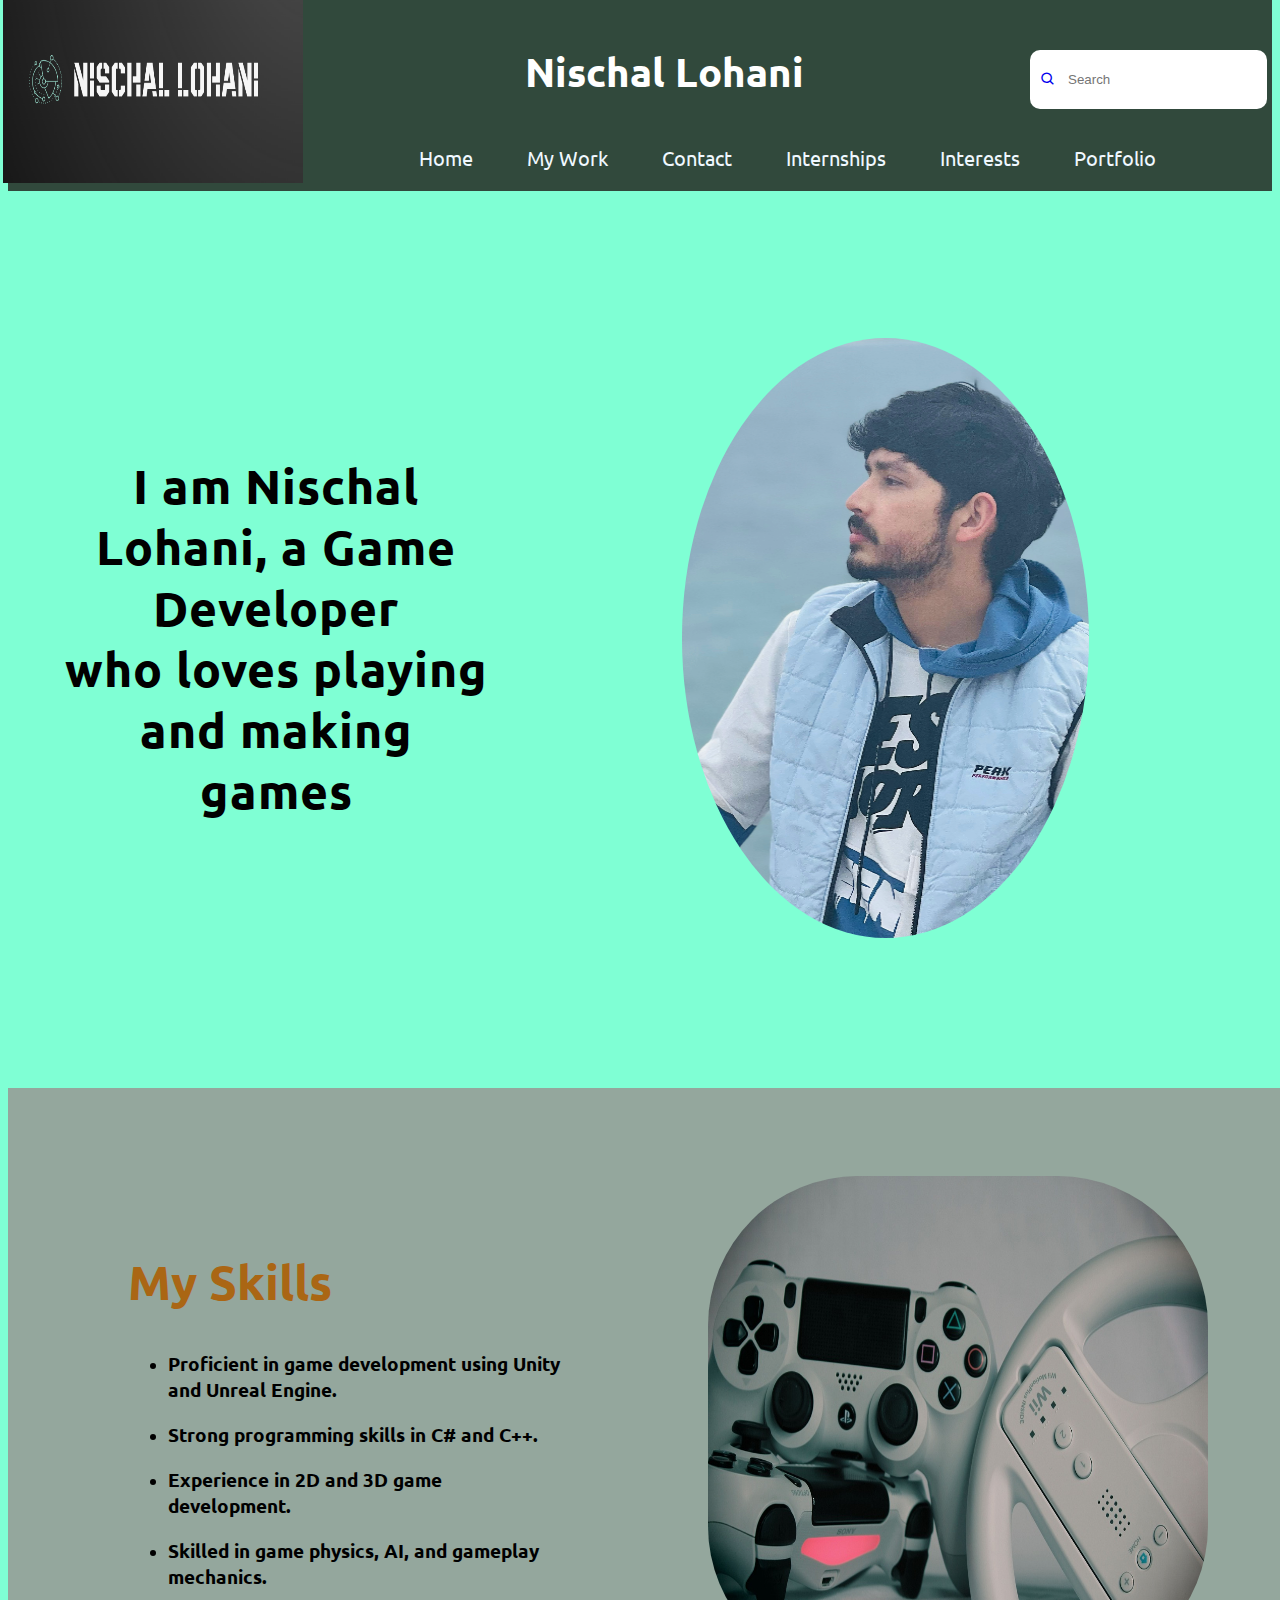
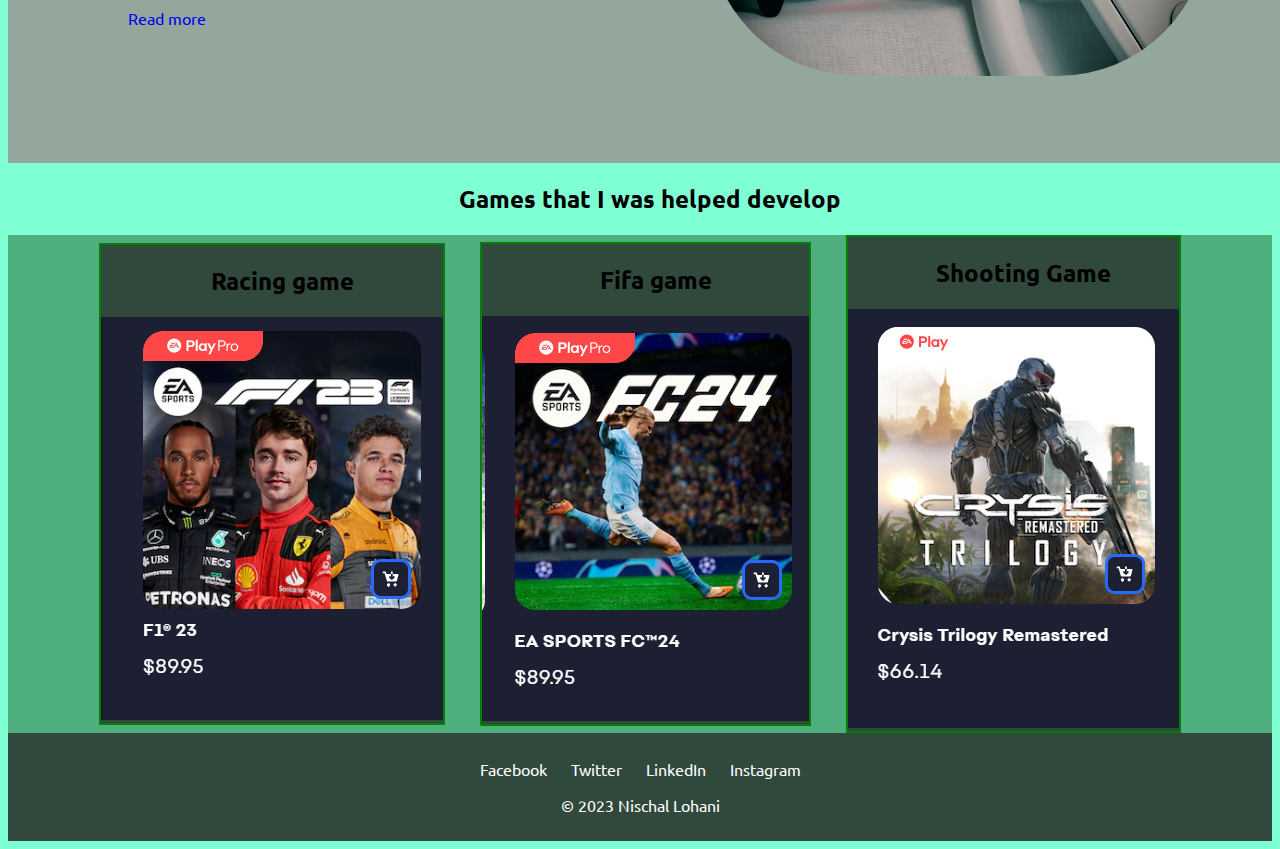
<file: index.html>
<!DOCTYPE html>
<html lang="en">
<head>
    <meta charset="UTF-8">
    <meta name="viewport" content="width=device-width, initial-scale=1.0">
    <link rel="stylesheet" href="css\styling.css">
    <link href='https://unpkg.com/boxicons@2.1.4/css/boxicons.min.css' rel='stylesheet'>
    <link href="https://fonts.googleapis.com/css2?family=Ubuntu:wght@400;500;700&display=swap" rel="stylesheet">
    <title>Nischal lohani | Game Developer | Home</title>
</head>
<body>
    <header>
        
        <div id="logo">
            <img src="Images\Screenshot 2023-09-27 000123.png" alt="Nischal Lohani logo" height="185px" width="300px">
        </div>    
        <div class="action">
            <div class="searchbox">
                <a href="#"><i class='bx bx-search'></i></a>
                <input type="text" placeholder="Search">
            </div>   
          
        <h1><strong>Nischal Lohani</strong></h1>
        <nav>
        <ul>
                <li><a href="Home.html">Home</a></li>
                <li><a href="gallery.html">My Work</a></li>
                <li><a href="contact.html">Contact</a></li>
                <li><a href="internships.html">Internships</a></li>
                <li><a href="interests.html">Interests</a></li>
                <li class="portfolio">
                    <a href="#">Portfolio</a>
                    <ul class="dropdown">
                        <li><a href="testimonials.html">Testimonials</a></li>
                        <li><a href="affiliations.html"> Affiliations </a></li>
                        <li><a href="skills.html">   Skills   </a></li>
                    </ul>
                </li>
                </ul>
               
                </div>
                </nav>
  </header>
  
  <div class="banner">
    <div class="bg">
        <div class="content">
            <h1><strong>  I am Nischal Lohani, a Game Developer <br>
                who loves playing and making games</strong></h1>

        </div>
        <img src="Images\Untitled.png" alt="My photo">
    </div>
  </div>

  <div class="description">
    <div class="contentBx">
        <h2> My Skills</h2>
        <p> 
           <ul>
            <li><h3>Proficient in game development using Unity and Unreal Engine.</h3></li>
            <li><h3>Strong programming skills in C# and C++.</h3></li>
            <li><h3>Experience in 2D and 3D game development.</h3></li>
            <li><h3>Skilled in game physics, AI, and gameplay mechanics.</h3></li>

        </ul>
    </p>
    <a href="skills.html">Read more</a>
 </div>
 <img src="Images\gaming-2215601_1280.jpg" alt="Gaming image">
 </div>
<section class="photos">
    <h2> Games that I was helped develop </h2>
    <div class="contains">
        <div class="box">
            <h2>Racing game</h2>
          <a href="gallery.html"><img src="Images\race.png" alt="racing"></a>  
        </div>
        <div class="box">
            <h2>Fifa game</h2>
            <a href="gallery.html"><img src="Images\fifa.png" alt="fifa photo"></a>  
            
        </div>
        <div class="box">
            <h2> Shooting Game</h2>
            <a href="gallery.html"><img src="Images\shoot.png" alt="shooting"></a>  
            
        </div>
    </div>
</section>

  <footer>
    <ul class="social-media">
        <li><a href="https://www.facebook.com/nikhil.lohani.35">Facebook</a></li>
        <li><a href="#">Twitter</a></li>
        <li><a href="#">LinkedIn</a></li>
        <li><a href="#">Instagram</a></li>
    </ul>
    <p>&copy; 2023 Nischal Lohani</p>
  </footer>
</body>
</html>
</file>
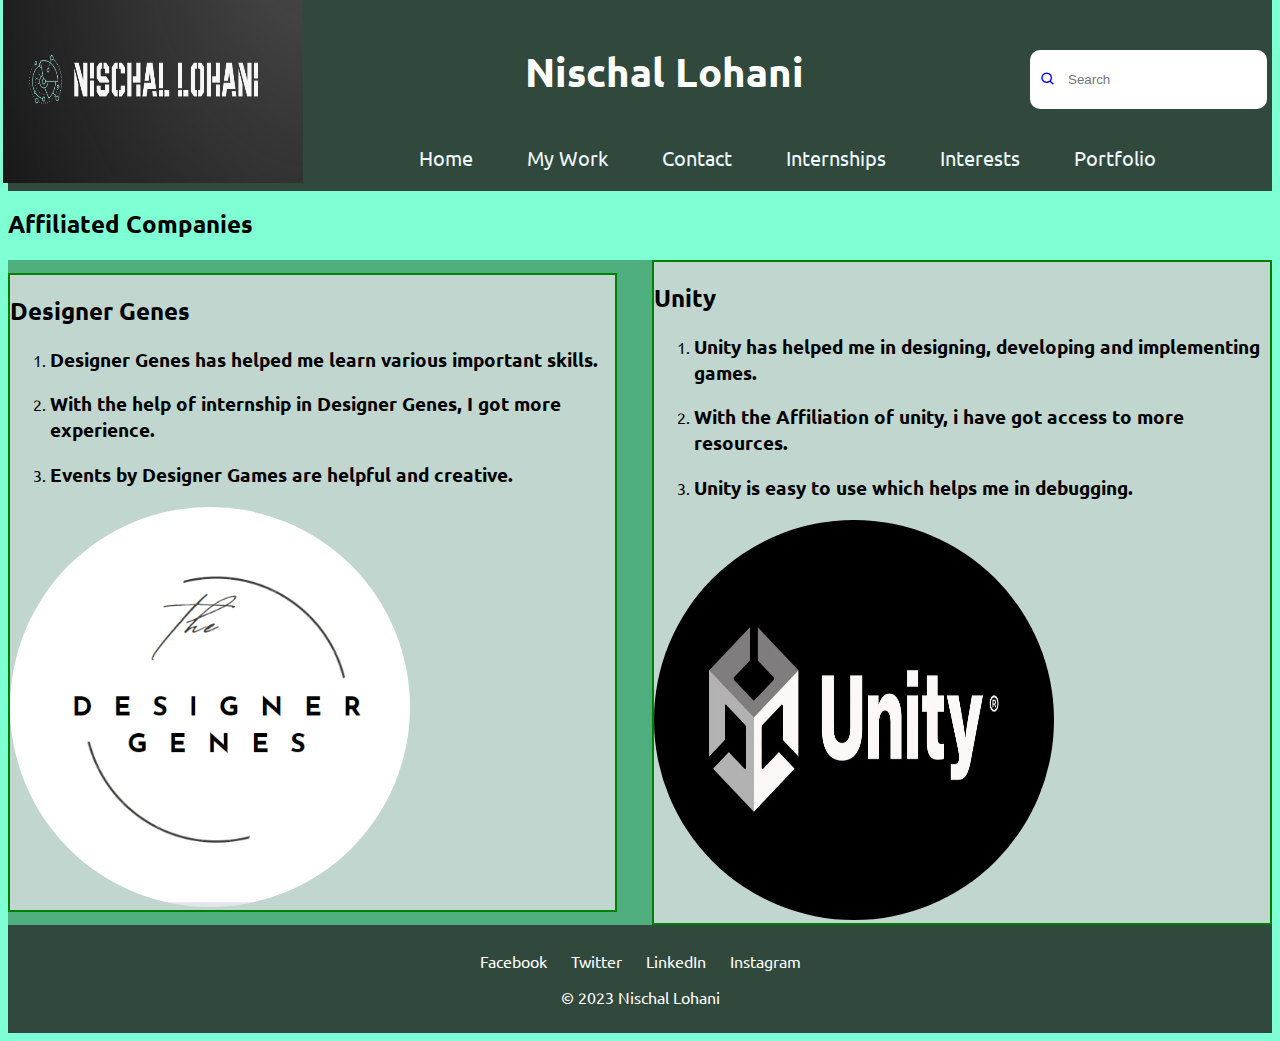
<file: affiliations.html>
<!DOCTYPE html>
<html lang="en">
<head>
    <meta charset="UTF-8">
    <meta name="viewport" content="width=device-width, initial-scale=1.0">
    <link rel="stylesheet" href="css\styling.css">
    <link href='https://unpkg.com/boxicons@2.1.4/css/boxicons.min.css' rel='stylesheet'>
    <link href="https://fonts.googleapis.com/css2?family=Ubuntu:wght@400;500;700&display=swap" rel="stylesheet">
    <title>Affiliations</title>
</head>
<body>
    <header>
        
        <div id="logo">
            <img src="Images\Screenshot 2023-09-27 000123.png" alt="Nischal Lohani logo" height="185px" width="300px">
        </div>    
        <div class="action">
            <div class="searchbox">
                <a href="#"><i class='bx bx-search'></i></a>
                <input type="text" placeholder="Search">
            </div>   
          
        <h1><strong>Nischal Lohani</strong></h1>
        <nav>
        <ul>
                <li><a href="Home.html">Home</a></li>
                <li><a href="gallery.html">My Work</a></li>
                <li><a href="contact.html">Contact</a></li>
                <li><a href="internships.html">Internships</a></li>
                <li><a href="interests.html">Interests</a></li>
                <li class="portfolio">
                    <a href="#">Portfolio</a>
                    <ul class="dropdown">
                        <li><a href="testimonials.html">Testimonials</a></li>
                        <li><a href="affiliations.html"> Affiliations </a></li>
                        <li><a href="skills.html">   Skills   </a></li>
                    </ul>
                </li>
                </ul>
               
                </div>
                </nav>
  </header>


  <section class="company">
    <h2> Affiliated Companies</h2>
    <div class="contains">
        <div class="box">
            <h2>Designer Genes</h2>
            <ol>
                <li><h3>Designer Genes has helped me learn various important skills.</h3></li>
                <li><h3>  With the help of internship in Designer Genes, I got more experience.</h3></li>
                <li><h3>Events by Designer Games are helpful and creative.</h3></li>
            </ol>
        
          <img src="Images\designer.png" alt="designer genes" width="400px" height="400px">
        </div>
        <div class="box">
            <h2>Unity</h2>
            <ol>
                <li><h3>Unity has helped me in designing, developing and implementing games.</h3></li>
                <li><h3>With the Affiliation of unity, i have got access to more resources.</h3></li>
                <li><h3>Unity is easy to use which helps me in debugging.</h3></li>
            </ol>
        
          <img src="Images\Unity.webp" alt="unity" width="400px" height="400px">
        </div>
            
        </div>
       
    </div>

  </section>

  <footer>
    <ul class="social-media">
        <li><a href="https://www.facebook.com/nikhil.lohani.35">Facebook</a></li>
        <li><a href="#">Twitter</a></li>
        <li><a href="#">LinkedIn</a></li>
        <li><a href="#">Instagram</a></li>
    </ul>
    <p>&copy; 2023 Nischal Lohani</p>
  </footer>
</html>
</file>
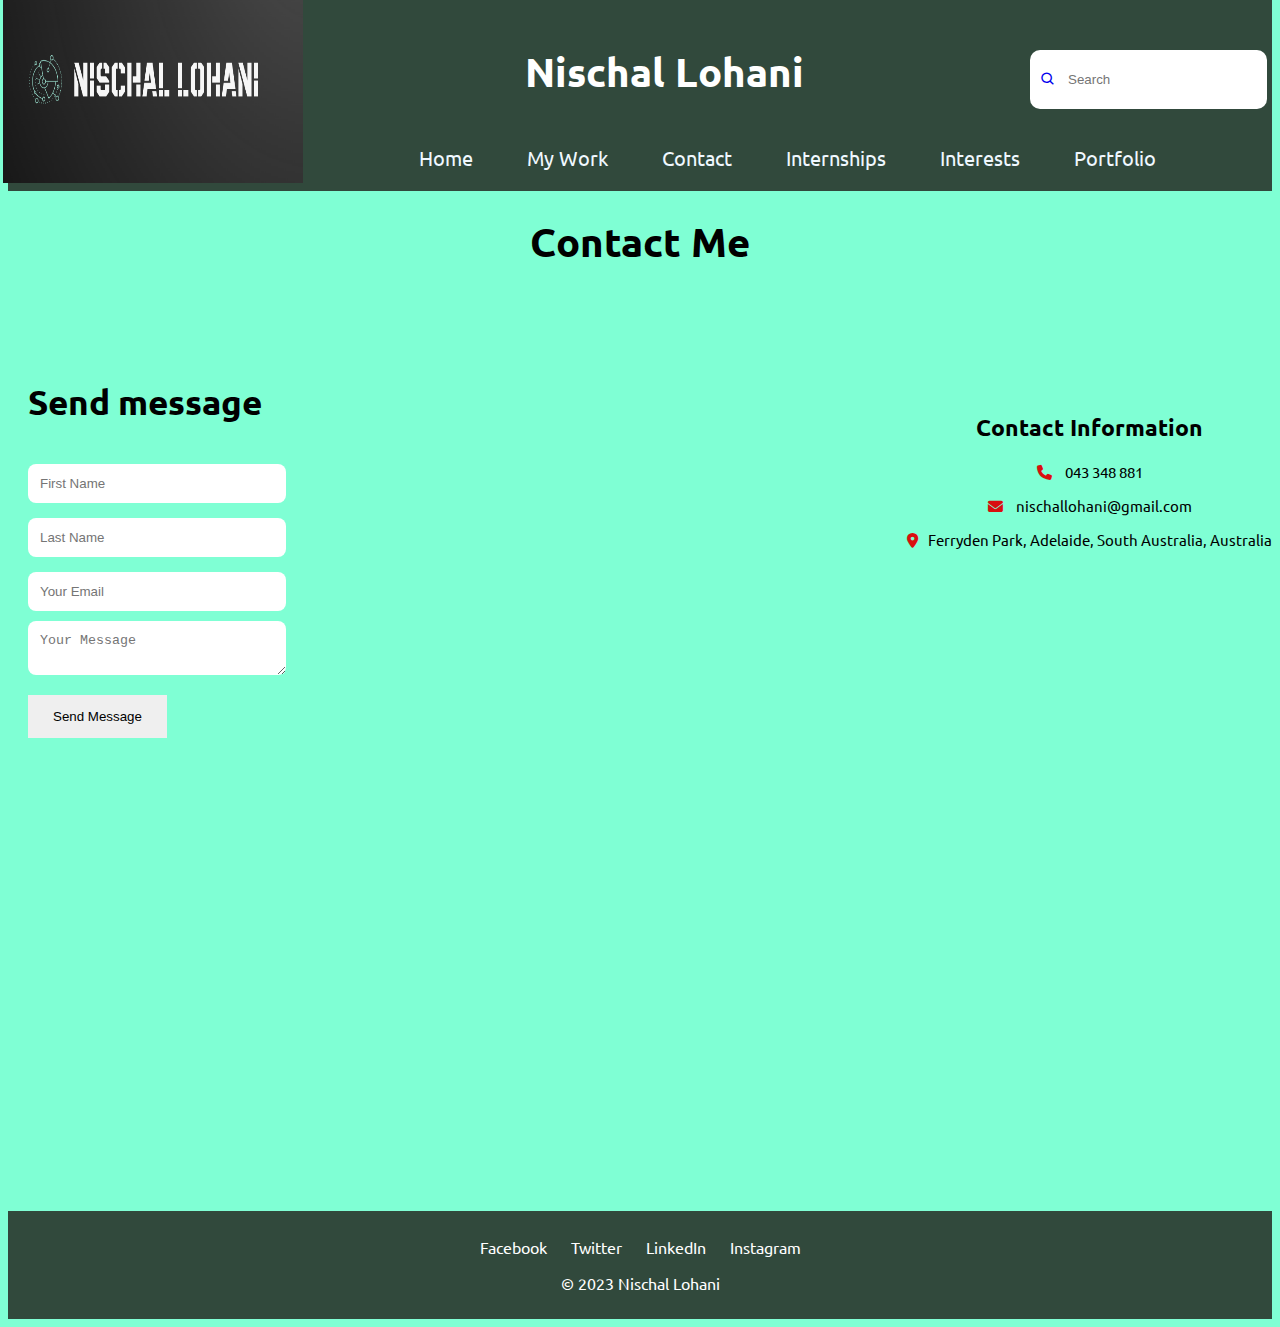
<file: contact.html>
<!DOCTYPE html>
<html lang="en">
<head>
    <meta charset="UTF-8">
    <meta name="viewport" content="width=device-width, initial-scale=1.0">
    <link rel="stylesheet" href="css\styling.css">
    <link rel="stylesheet" href="https://cdnjs.cloudflare.com/ajax/libs/font-awesome/6.4.2/css/all.min.css">
    <link href='https://unpkg.com/boxicons@2.1.4/css/boxicons.min.css' rel='stylesheet'>
    <link href="https://fonts.googleapis.com/css2?family=Ubuntu:wght@400;500;700&display=swap" rel="stylesheet">

    <title>Contact</title>
</head>
<body>
    <header>
        
        <div id="logo">
            <img src="Images\Screenshot 2023-09-27 000123.png" alt="Nischal Lohani logo" height="185px" width="300px">
        </div>    
        <div class="action">
            <div class="searchbox">
                <a href="#"><i class='bx bx-search'></i></a>
                <input type="text" placeholder="Search">
            </div>   
          
        <h1><strong>Nischal Lohani</strong></h1>
        <nav>
        <ul>
                <li><a href="Home.html">Home</a></li>
                <li><a href="gallery.html">My Work</a></li>
                <li><a href="contact.html">Contact</a></li>
                <li><a href="internships.html">Internships</a></li>
                <li><a href="interests.html">Interests</a></li>
                <li class="portfolio">
                    <a href="#">Portfolio</a>
                    <ul class="dropdown">
                        <li><a href="testimonials.html">Testimonials</a></li>
                        <li><a href="affiliations.html"> Affiliations </a></li>
                        <li><a href="skills.html">   Skills   </a></li>
                    </ul>
                </li>
                </ul>
               
                </div>
                </nav>

  </header>
  <h1> <strong>Contact Me</strong></h1> 
  <section class="contact" id="change">                     
    <div class="container">
        
        <div class="contact-wrapper">
            <div class=" contact-form">
                
                <h3> Send message</h3>
                
                <form>
                    <div class="form-group">
                        <input type="text" name="name" placeholder="First Name">
                    </div>
                    <div class="form-group">
                        <input type="text" name="name" placeholder="Last Name">
                    </div>
                    <div class="form-group">
                        <input type="email" name="email" placeholder="Your Email">
                    </div>
                    <div class="form-group">
                        <textarea name="message"  placeholder="Your Message"></textarea>
                    </div>
                    <div class="form-group">
                        <button type="submit" onclick="displayDate()">Send Message</button> 
                       
                </form>
        
            </div>
           
            </div>
        </div>
    </div>
</section>
<div class="contact-info" >
    <h2>Contact Information</h2>
    <p><i class="fas fa-phone"></i> 043 348 881</p>
    <p><i class="fas fa-envelope"></i> nischallohani@gmail.com</p>
    <p><i class="fas fa-map-marker-alt"></i>Ferryden Park, Adelaide, South Australia, Australia</p>
</div>
<div class="map">
    <iframe src="https://www.google.com/maps/embed?pb=!1m18!1m12!1m3!1d13094.017929832275!2d138.56137025!3d-34.86867619999999!2m3!1f0!2f0!3f0!3m2!1i1024!2i768!4f13.1!3m3!1m2!1s0x6ab0c630a63e7641%3A0x5033654628eafb0!2sFerryden%20Park%20SA%205010!5e0!3m2!1sen!2sau!4v1696629879442!5m2!1sen!2sau" width="600" height="450" style="border:0;" allowfullscreen="" loading="lazy" referrerpolicy="no-referrer-when-downgrade" ></iframe>
 

</div>

</body>




  <footer>
    <ul class="social-media">
        <li><a href="https://www.facebook.com/nikhil.lohani.35">Facebook</a></li>
        <li><a href="#">Twitter</a></li>
        <li><a href="#">LinkedIn</a></li>
        <li><a href="#">Instagram</a></li>
    </ul>
    <p>&copy; 2023 Nischal Lohani</p>
  </footer>
  </html>
</file>
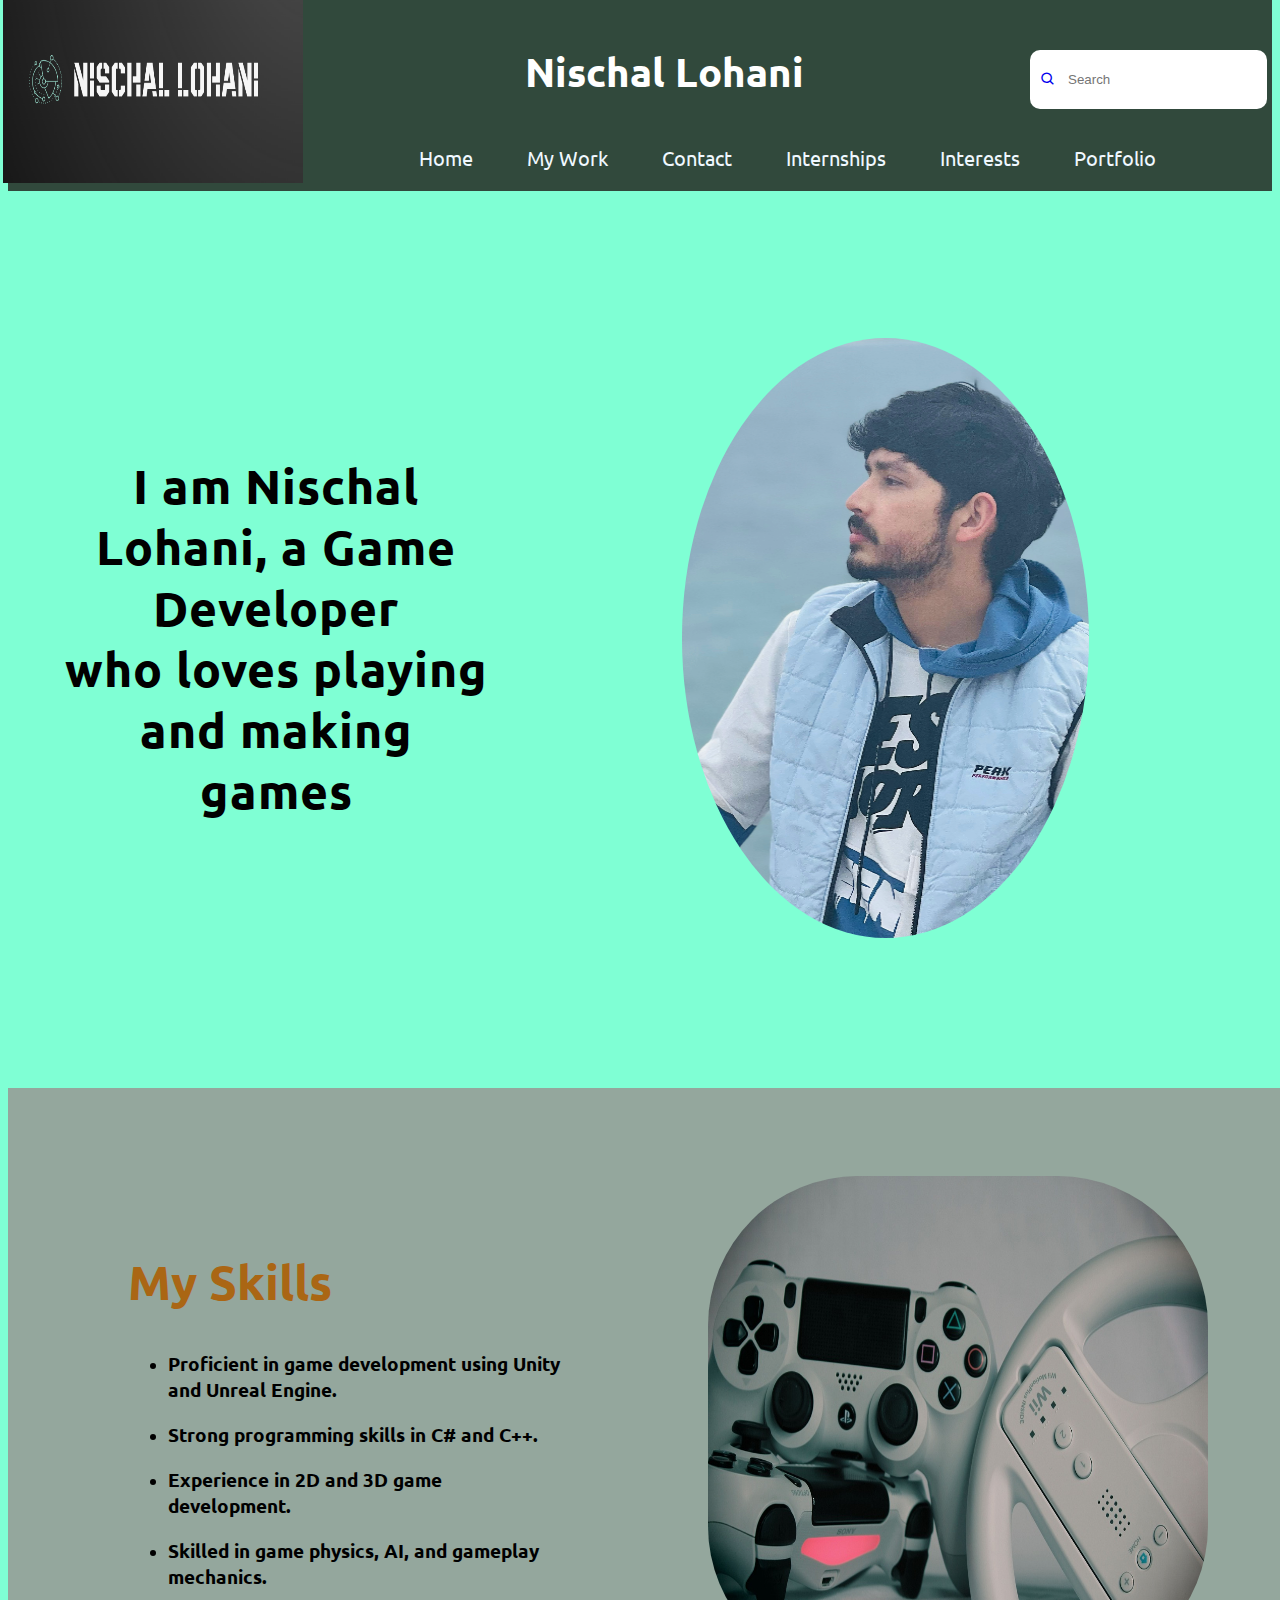
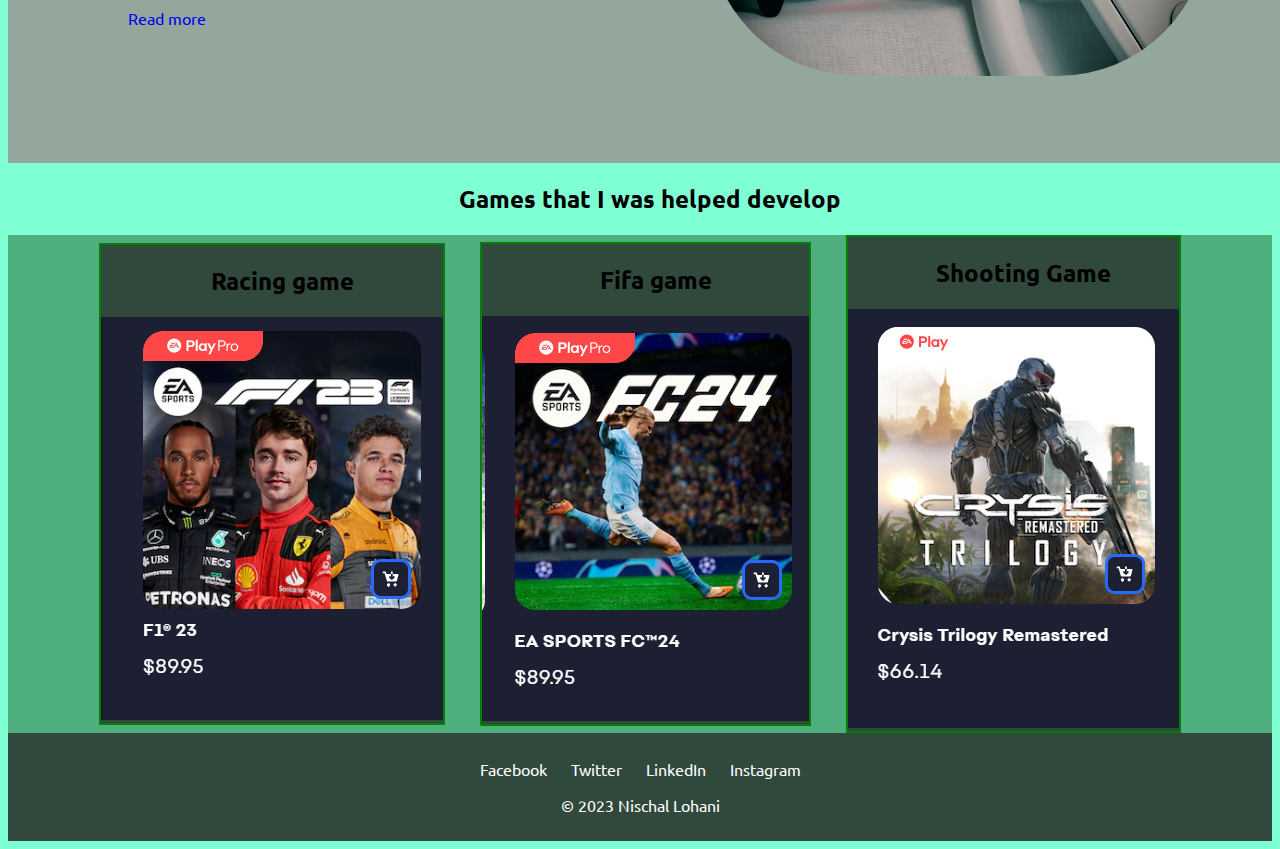
<file: Home.html>
<!DOCTYPE html>
<html lang="en">
<head>
    <meta charset="UTF-8">
    <meta name="viewport" content="width=device-width, initial-scale=1.0">
    <link rel="stylesheet" href="css\styling.css">
    <link href='https://unpkg.com/boxicons@2.1.4/css/boxicons.min.css' rel='stylesheet'>
    <link href="https://fonts.googleapis.com/css2?family=Ubuntu:wght@400;500;700&display=swap" rel="stylesheet">
    <title>Nischal lohani | Game Developer | Home</title>
</head>
<body>
    <header>
        
        <div id="logo">
            <img src="Images\Screenshot 2023-09-27 000123.png" alt="Nischal Lohani logo" height="185px" width="300px">
        </div>    
        <div class="action">
            <div class="searchbox">
                <a href="#"><i class='bx bx-search'></i></a>
                <input type="text" placeholder="Search">
            </div>   
          
        <h1><strong>Nischal Lohani</strong></h1>
        <nav>
        <ul>
                <li><a href="Home.html">Home</a></li>
                <li><a href="gallery.html">My Work</a></li>
                <li><a href="contact.html">Contact</a></li>
                <li><a href="internships.html">Internships</a></li>
                <li><a href="interests.html">Interests</a></li>
                <li class="portfolio">
                    <a href="#">Portfolio</a>
                    <ul class="dropdown">
                        <li><a href="testimonials.html">Testimonials</a></li>
                        <li><a href="affiliations.html"> Affiliations </a></li>
                        <li><a href="skills.html">   Skills   </a></li>
                    </ul>
                </li>
                </ul>
               
                </div>
                </nav>
  </header>
  
  <div class="banner">
    <div class="bg">
        <div class="content">
            <h1><strong>  I am Nischal Lohani, a Game Developer <br>
                who loves playing and making games</strong></h1>

        </div>
        <img src="Images\Untitled.png" alt="My photo">
    </div>
  </div>

  <div class="description">
    <div class="contentBx">
        <h2> My Skills</h2>
        <p> 
           <ul>
            <li><h3>Proficient in game development using Unity and Unreal Engine.</h3></li>
            <li><h3>Strong programming skills in C# and C++.</h3></li>
            <li><h3>Experience in 2D and 3D game development.</h3></li>
            <li><h3>Skilled in game physics, AI, and gameplay mechanics.</h3></li>

        </ul>
    </p>
    <a href="skills.html">Read more</a>
 </div>
 <img src="Images\gaming-2215601_1280.jpg" alt="Gaming image">
 </div>
<section class="photos">
    <h2> Games that I was helped develop </h2>
    <div class="contains">
        <div class="box">
            <h2>Racing game</h2>
          <a href="gallery.html"><img src="Images\race.png" alt="racing"></a>  
        </div>
        <div class="box">
            <h2>Fifa game</h2>
            <a href="gallery.html"><img src="Images\fifa.png" alt="fifa photo"></a>  
            
        </div>
        <div class="box">
            <h2> Shooting Game</h2>
            <a href="gallery.html"><img src="Images\shoot.png" alt="shooting"></a>  
            
        </div>
    </div>
</section>

  <footer>
    <ul class="social-media">
        <li><a href="https://www.facebook.com/nikhil.lohani.35">Facebook</a></li>
        <li><a href="#">Twitter</a></li>
        <li><a href="#">LinkedIn</a></li>
        <li><a href="#">Instagram</a></li>
    </ul>
    <p>&copy; 2023 Nischal Lohani</p>
  </footer>
</body>
</html>
</file>
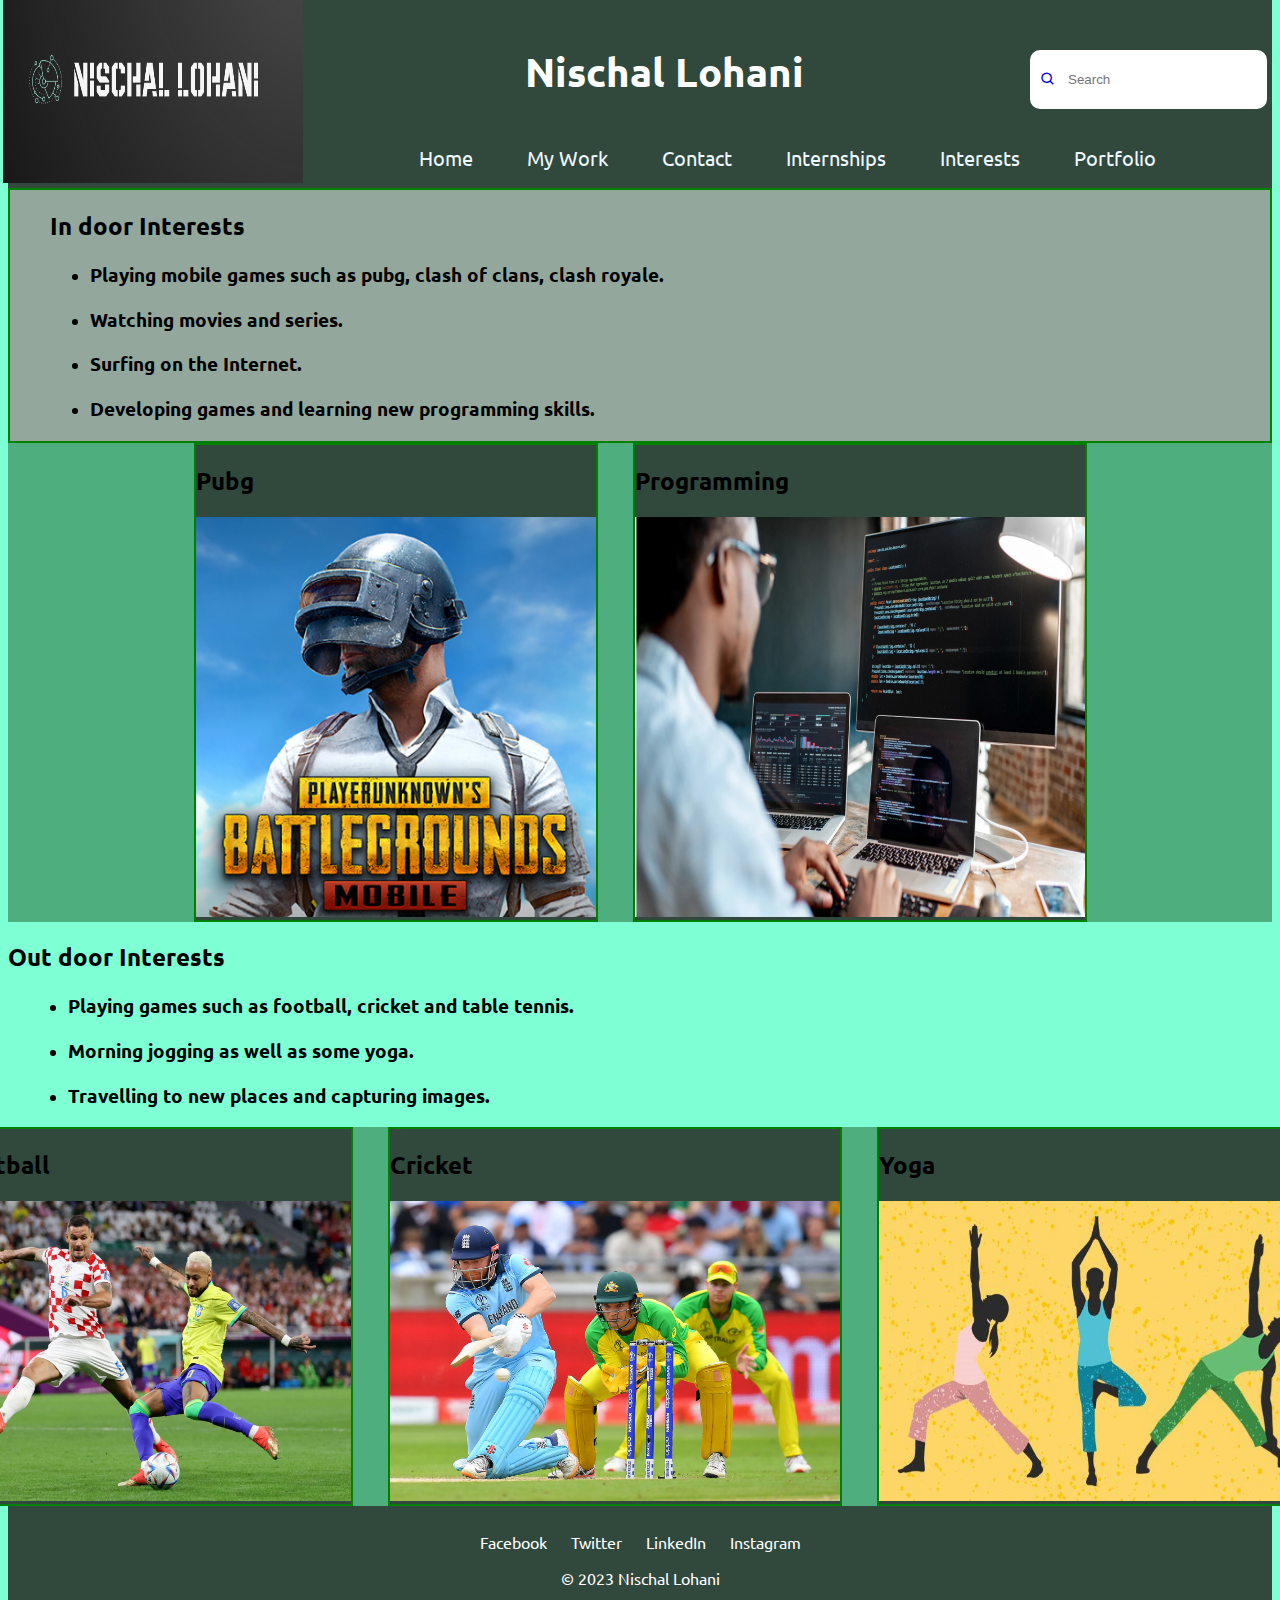
<file: interests.html>
<!DOCTYPE html>
<html lang="en">
<head>
    <meta charset="UTF-8">
    <meta name="viewport" content="width=device-width, initial-scale=1.0">
    <link rel="stylesheet" href="css\styling.css">
    <link href='https://unpkg.com/boxicons@2.1.4/css/boxicons.min.css' rel='stylesheet'>
    <link href="https://fonts.googleapis.com/css2?family=Ubuntu:wght@400;500;700&display=swap" rel="stylesheet">
    <title>Interests</title>
</head>
<body>
    <header>
        
        <div id="logo">
            <img src="Images\Screenshot 2023-09-27 000123.png" alt="Nischal Lohani logo" height="185px" width="300px">
        </div>    
        <div class="action">
            <div class="searchbox">
                <a href="#"><i class='bx bx-search'></i></a>
                <input type="text" placeholder="Search">
            </div>   
          
        <h1><strong>Nischal Lohani</strong></h1>
        <nav>
        <ul>
                <li><a href="Home.html">Home</a></li>
                <li><a href="gallery.html">My Work</a></li>
                <li><a href="contact.html">Contact</a></li>
                <li><a href="internships.html">Internships</a></li>
                <li><a href="interests.html">Interests</a></li>
                <li class="portfolio">
                    <a href="#">Portfolio</a>
                    <ul class="dropdown">
                        <li><a href="testimonials.html">Testimonials</a></li>
                        <li><a href="affiliations.html"> Affiliations </a></li>
                        <li><a href="skills.html">   Skills   </a></li>
                    </ul>
                </li>
            </ul>
          </div>
                </nav>
  </header>

<section class="indoor">
                <div class=" contains">
                    <div class="box">

                 <h2>In door Interests</h2>
                 <ul>
                    <li><h3>Playing mobile games such as pubg, clash of clans, clash royale.</h3></li>
                    <li><h3>Watching movies and series.</h3></li>
                    <li><h3>Surfing on the Internet.</h3></li>
                    <li><h3>Developing games and learning new programming skills.</h3></li>
                 </ul>
                    </div>
                 </div>
               </section>
               <section class="galleryphotos">
                <div class="contains">
                    <div class="box">
                        <h2>Pubg</h2>
                      <img src="Images\pubg.png" alt="game" width="400px" height="400px">
                    </div>
                    <div class="box">
                        <h2>Programming</h2>
                       <img src="Images\programmming.webp" alt="combat photo" width="450px" height="400px">
                        
                    </div>
                   
                </div>
               </section>
               
               <section class="outdoor">
                <h2> Out door Interests</h2>
                <ul>
                    <li><h3>Playing games such as football, cricket and table tennis.</h3></li>
                    <li><h3>Morning jogging as well as some yoga.</h3></li>
                    <li><h3>Travelling to new places and capturing images.</h3></li>


                </ul>
                <div class="contains">
                    <div class="box">
                        <h2>Football</h2>
                      <img src="Images\football.webp" alt="game" width="400px" height="300px">
                    </div>
                    <div class="box">
                        <h2>Cricket</h2>
                       <img src="Images\cricket.webp" alt="cricket" width="450px" height="300px">
                        
                    </div>
                    <div class="box">
                        <h2>Yoga</h2>
                       <img src="Images\Yoga.jpg" alt="yoga" width="450px" height="300px">
                        
                    </div>

                </section>


  <footer>
    <ul class="social-media">
        <li><a href="https://www.facebook.com/nikhil.lohani.35">Facebook</a></li>
        <li><a href="#">Twitter</a></li>
        <li><a href="#">LinkedIn</a></li>
        <li><a href="#">Instagram</a></li>
    </ul>
    <p>&copy; 2023 Nischal Lohani</p>
  </footer>
</html>
</file>
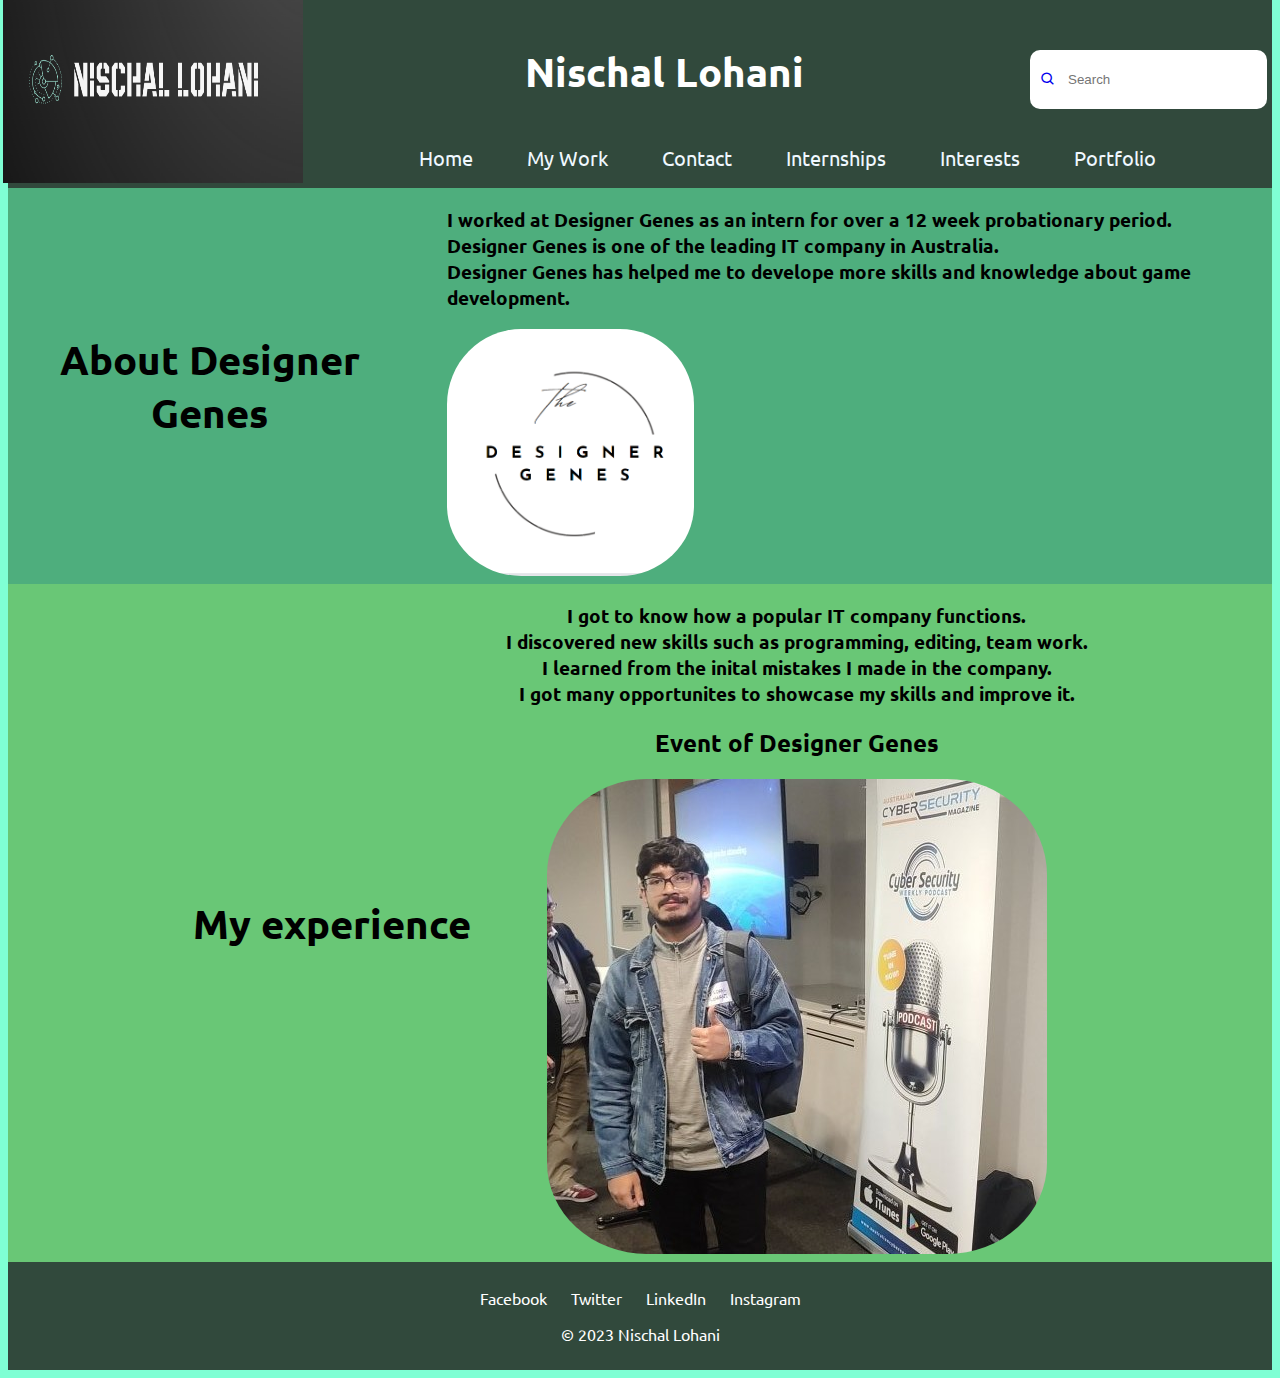
<file: internships.html>
<!DOCTYPE html>
<html lang="en">
<head>
    <meta charset="UTF-8">
    <meta name="viewport" content="width=device-width, initial-scale=1.0">
    <link rel="stylesheet" href="css\styling.css">
    <link href='https://unpkg.com/boxicons@2.1.4/css/boxicons.min.css' rel='stylesheet'>
    <link href="https://fonts.googleapis.com/css2?family=Ubuntu:wght@400;500;700&display=swap" rel="stylesheet">
    <title> Internships</title>
</head>
<body>
    <header>
        
        <div id="logo">
            <img src="Images\Screenshot 2023-09-27 000123.png" alt="Nischal Lohani logo" height="185px" width="300px">
        </div>    
        <div class="action">
            <div class="searchbox">
                <a href="#"><i class='bx bx-search'></i></a>
                <input type="text" placeholder="Search">
            </div>   
          
        <h1><strong>Nischal Lohani</strong></h1>
        <nav>
        <ul>
                <li><a href="Home.html">Home</a></li>
                <li><a href="gallery.html">My Work</a></li>
                <li><a href="contact.html">Contact</a></li>
                <li><a href="internships.html">Internships</a></li>
                <li><a href="interests.html">Interests</a></li>
                <li class="portfolio">
                    <a href="#">Portfolio</a>
                    <ul class="dropdown">
                        <li><a href="testimonials.html">Testimonials</a></li>
                        <li><a href="affiliations.html"> Affiliations </a></li>
                        <li><a href="skills.html">   Skills   </a></li>
                    </ul>
                </li>
                </ul>
               
                </div>
                </nav>
  </header>

<section class="mycompany">
    <h1>About Designer Genes</h1>
    <div class="contains">
        <div class="newbox">
            <p><h3> I worked at Designer Genes as an intern for over a 12 week probationary period.<br>
            Designer Genes is one of the leading IT company in Australia. <br>
            Designer Genes has helped me to develope more skills and knowledge about game development. <br></h3>       
         </p>
         <img src="Images\designer.png" alt="designer genes" width="200px" height="150px">

        </div>
</div>
</section>
<section class="myexperience">
    <h1>My experience</h1>
    <div class="contains">
        <div class="newbox">
            <p><h3> I got to know how  a popular IT company functions. <br>
            I discovered new skills such as programming, editing, team work. <br>
        I learned from the inital mistakes I made in the company. <br>
    I got many opportunites to showcase my skills and improve it.</h3></p>

        </div>
        <h2>Event of Designer Genes</h2>
        <img src="Images\Snapchat-335427316.jpg" alt="Event of Designer Genes" width="auto" height="auto">
    </div>
</section>


  <footer>
    <ul class="social-media">
        <li><a href="https://www.facebook.com/nikhil.lohani.35">Facebook</a></li>
        <li><a href="#">Twitter</a></li>
        <li><a href="#">LinkedIn</a></li>
        <li><a href="#">Instagram</a></li>
    </ul>
    <p>&copy; 2023 Nischal Lohani</p>
  </footer>
</html>
</file>
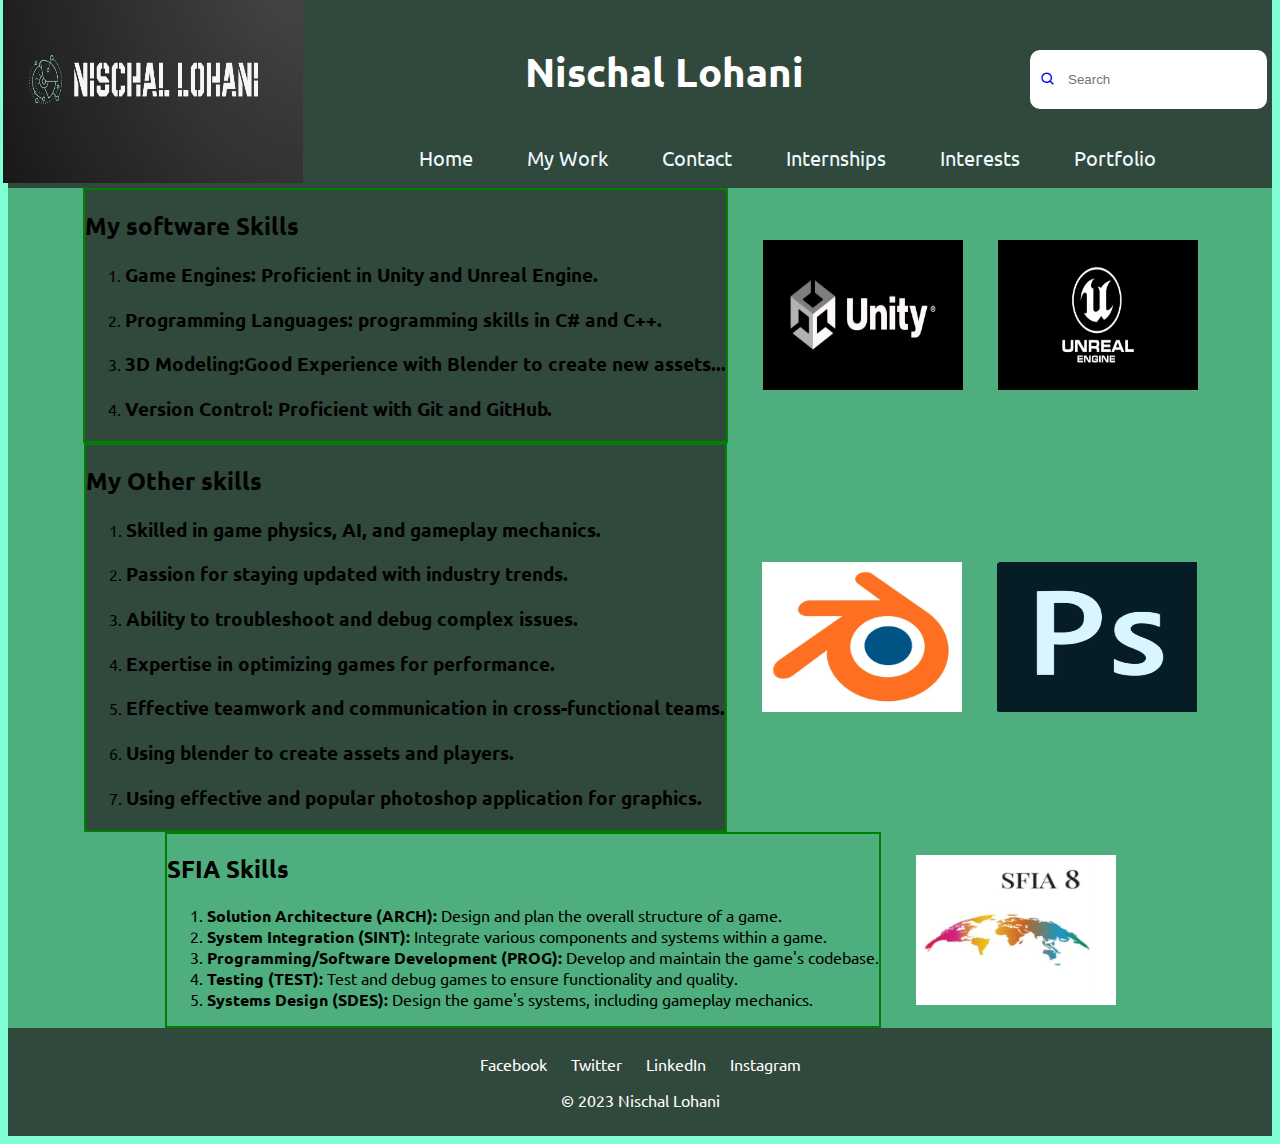
<file: skills.html>
<!DOCTYPE html>
<html lang="en">
<head>
    <meta charset="UTF-8">
    <meta name="viewport" content="width=device-width, initial-scale=1.0">
    <link rel="stylesheet" href="css\styling.css">
    <link href='https://unpkg.com/boxicons@2.1.4/css/boxicons.min.css' rel='stylesheet'>
    <link href="https://fonts.googleapis.com/css2?family=Ubuntu:wght@400;500;700&display=swap" rel="stylesheet">
    <title>Skills</title>
</head>
<body>
    <header>
        
        <div id="logo">
            <img src="Images\Screenshot 2023-09-27 000123.png" alt="Nischal Lohani logo" height="185px" width="300px">
        </div>    
        <div class="action">
            <div class="searchbox">
                <a href="#"><i class='bx bx-search'></i></a>
                <input type="text" placeholder="Search">
            </div>   
          
        <h1><strong>Nischal Lohani</strong></h1>
        <nav>
        <ul>
                <li><a href="Home.html">Home</a></li>
                <li><a href="gallery.html">My Work</a></li>
                <li><a href="contact.html">Contact</a></li>
                <li><a href="internships.html">Internships</a></li>
                <li><a href="interests.html">Interests</a></li>
                <li class="portfolio">
                    <a href="#">Portfolio</a>
                    <ul class="dropdown">
                        <li><a href="testimonials.html">Testimonials</a></li>
                        <li><a href="affiliations.html"> Affiliations </a></li>
                        <li><a href="skills.html">   Skills   </a></li>
                    </ul>
                </li>
                </ul>
               
                </div>
                </nav>
  </header>
    <section class="softwareSkills">
        <div class="contains">
            <div class="box">
                <h2>My software Skills</h2>
                <ol>
                    <li><h3><strong>Game Engines:</strong> Proficient in Unity and Unreal Engine.</h3></li>
                    <li><h3><strong>Programming Languages:</strong> programming skills in C# and C++.</h3></li>
                    <li><h3><strong>3D Modeling:</strong>Good Experience with  Blender to create new assets...</h3></li>
                    <li><h3><strong>Version Control:</strong> Proficient with Git and GitHub.</h3></li>
                    
                </ol>
              
            </div>
            <img src="Images\Unity.webp" alt="unity" width="200px" height="150px">
                    <img src="Images\unreal.jpg" alt="unreal" width="200px" height="150px">
        </div>
    

                    <section class="Otherskills">
                        <div class="contains">
                            <div class="box">
                                <h2>My Other skills</h2>
                                <ol>
                                    <li><h3>Skilled in game physics, AI, and gameplay mechanics.</h3></li>
                                    <li><h3>Passion for staying updated with industry trends.</h3></li>
                                    <li><h3>Ability to troubleshoot and debug complex issues.</h3></li>
                                    <li><h3>Expertise in optimizing games for performance.</h3></li>
                                    <li><h3>Effective teamwork and communication in cross-functional teams.</h3></li>
                                    <li><h3>Using blender to create assets and players.</h3></li>
                                    <li><h3>Using effective and popular photoshop application for graphics.</h3></li>
                                </ol>
                            </div>
                            <img src="Images\blender.webp" alt="blender" width="200px" height="150px" >
                            <img src="Images\ps.png" alt="Ps" width="200px" height="150px">

                        </div>

                    </section>
    
    <section class="sfiaskills">
        <div class="contains">
            <div class="box">
                <h2>SFIA Skills</h2>
                <ol>
                    <li><strong>Solution Architecture (ARCH):</strong> Design and plan the overall structure of a game.</li>
        <li><strong>System Integration (SINT):</strong> Integrate various components and systems within a game.</li>
        <li><strong>Programming/Software Development (PROG):</strong> Develop and maintain the game's codebase.</li>
        <li><strong>Testing (TEST):</strong> Test and debug games to ensure functionality and quality.</li>
        <li><strong>Systems Design (SDES):</strong> Design the game's systems, including gameplay mechanics.</li>
        
                </ol>
            </div>
            <img src="Images\sfia.png" alt="sfia" width="200px" height="150px">
        </div>
    </section>
    </section>





  <footer>
    <ul class="social-media">
        <li><a href="https://www.facebook.com/nikhil.lohani.35">Facebook</a></li>
        <li><a href="#">Twitter</a></li>
        <li><a href="#">LinkedIn</a></li>
        <li><a href="#">Instagram</a></li>
    </ul>
    <p>&copy; 2023 Nischal Lohani</p>
  </footer>
</html>
</file>
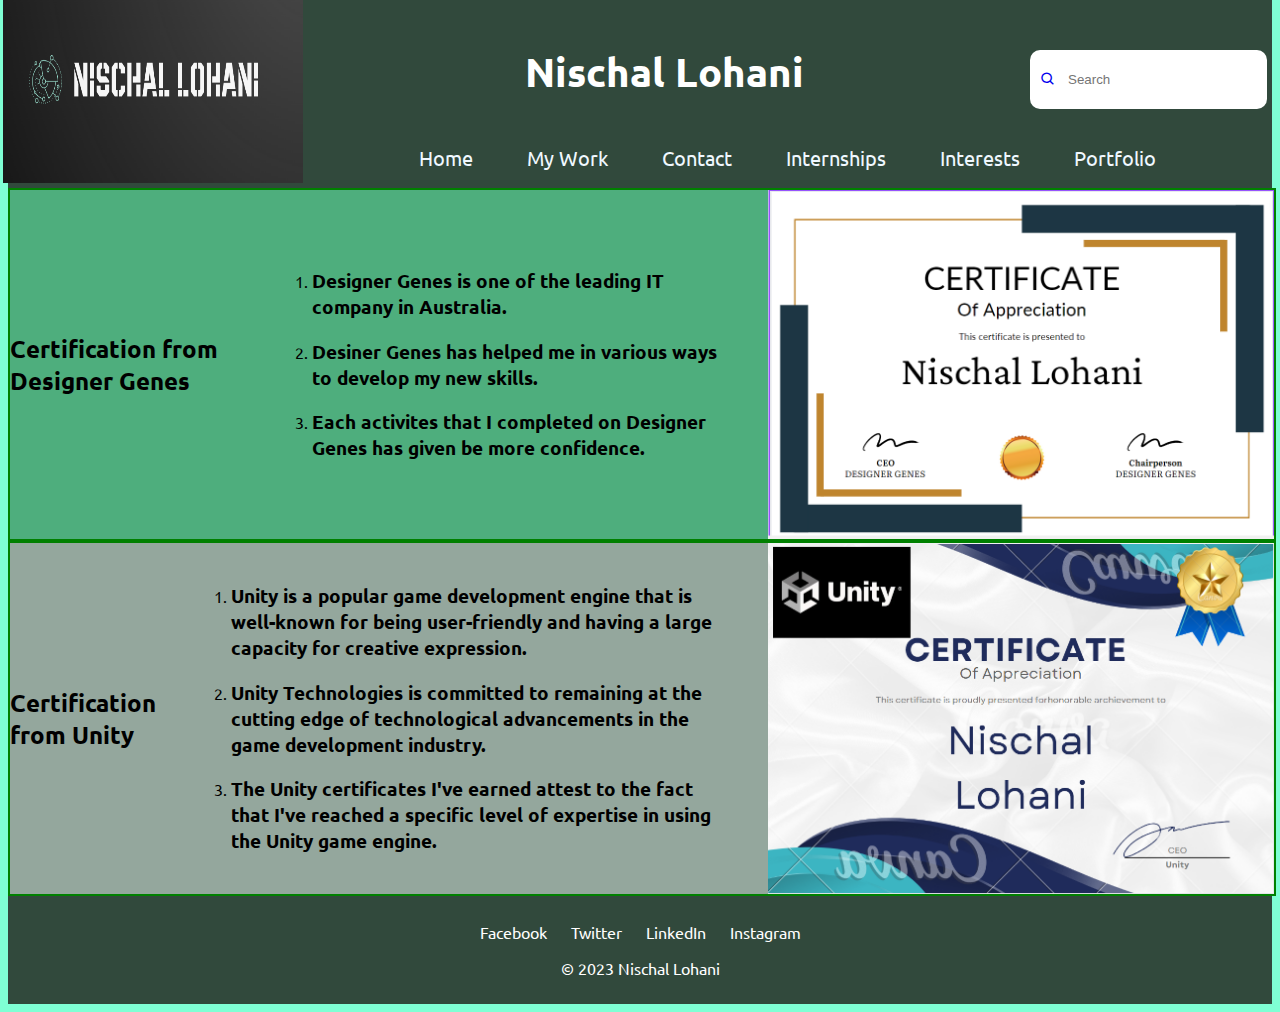
<file: testimonials.html>
<!DOCTYPE html>
<html lang="en">
<head>
    <meta charset="UTF-8">
    <meta name="viewport" content="width=device-width, initial-scale=1.0">
    <link rel="stylesheet" href="css\styling.css">
    <link href='https://unpkg.com/boxicons@2.1.4/css/boxicons.min.css' rel='stylesheet'>
    <link href="https://fonts.googleapis.com/css2?family=Ubuntu:wght@400;500;700&display=swap" rel="stylesheet">
    <title>Testimonials</title>
</head>
<body>
    <header>
        
        <div id="logo">
            <img src="Images\Screenshot 2023-09-27 000123.png" alt="Nischal Lohani logo"  height="185px" width="300px">
        </div>    
        <div class="action">
            <div class="searchbox">
                <a href="#"><i class='bx bx-search'></i></a>
                <input type="text" placeholder="Search">
            </div>   
          
        <h1><strong>Nischal Lohani</strong></h1>
        <nav>
        <ul>
                <li><a href="Home.html">Home</a></li>
                <li><a href="gallery.html">My Work</a></li>
                <li><a href="contact.html">Contact</a></li>
                <li><a href="internships.html">Internships</a></li>
                <li><a href="interests.html">Interests</a></li>
                <li class="portfolio">
                    <a href="#">Portfolio</a>
                    <ul class="dropdown">
                        <li><a href="testimonials.html">Testimonials</a></li>
                        <li><a href="affiliations.html"> Affiliations </a></li>
                        <li><a href="skills.html">   Skills   </a></li>
                    </ul>
                </li>
                </ul>
               
                </div>
                </nav>
  </header>
         <section class="testimonial"> 
            <div class="contains">
                <div class="box">
                    <h2>Certification from Designer Genes</h2>
                    <ol>
                        <li><h3>Designer Genes is one of the leading IT company in Australia.</h3></li>
                        <li><h3> Desiner Genes has helped me in various ways to develop my new skills. </h3></li>
                        <li><h3>Each activites that I completed on Designer Genes has given be more confidence.</h3></li>
                    </ol>
                
                  <img src="Images\certificate.png" alt="designer genes" width="40%" height="20%">
                </div>
            </div>
            <div class="unity">
                <div class="box">
                    <h2>Certification from Unity</h2>
                    <ol>
                        <li><h3>Unity is a popular game development engine that is well-known for being user-friendly and having a large capacity for creative expression. </h3></li>
                        <li><h3> Unity Technologies is committed to remaining at the cutting edge of technological advancements in the game development industry. </h3></li>
                        <li><h3>The Unity certificates I've earned attest to the fact that I've reached a specific level of expertise in using the Unity game engine.</h3></li>
                    </ol>
                
                  <img src="Images\cetficateuni.png" alt="Unity certification" width="40%" height="20%">
                </div>
            </div>
         </section>
          
         


  <footer>
    <ul class="social-media">
        <li><a href="https://www.facebook.com/nikhil.lohani.35">Facebook</a></li>
        <li><a href="#">Twitter</a></li>
        <li><a href="#">LinkedIn</a></li>
        <li><a href="#">Instagram</a></li>
    </ul>
    <p>&copy; 2023 Nischal Lohani</p>
  </footer>
</html>
</file>
